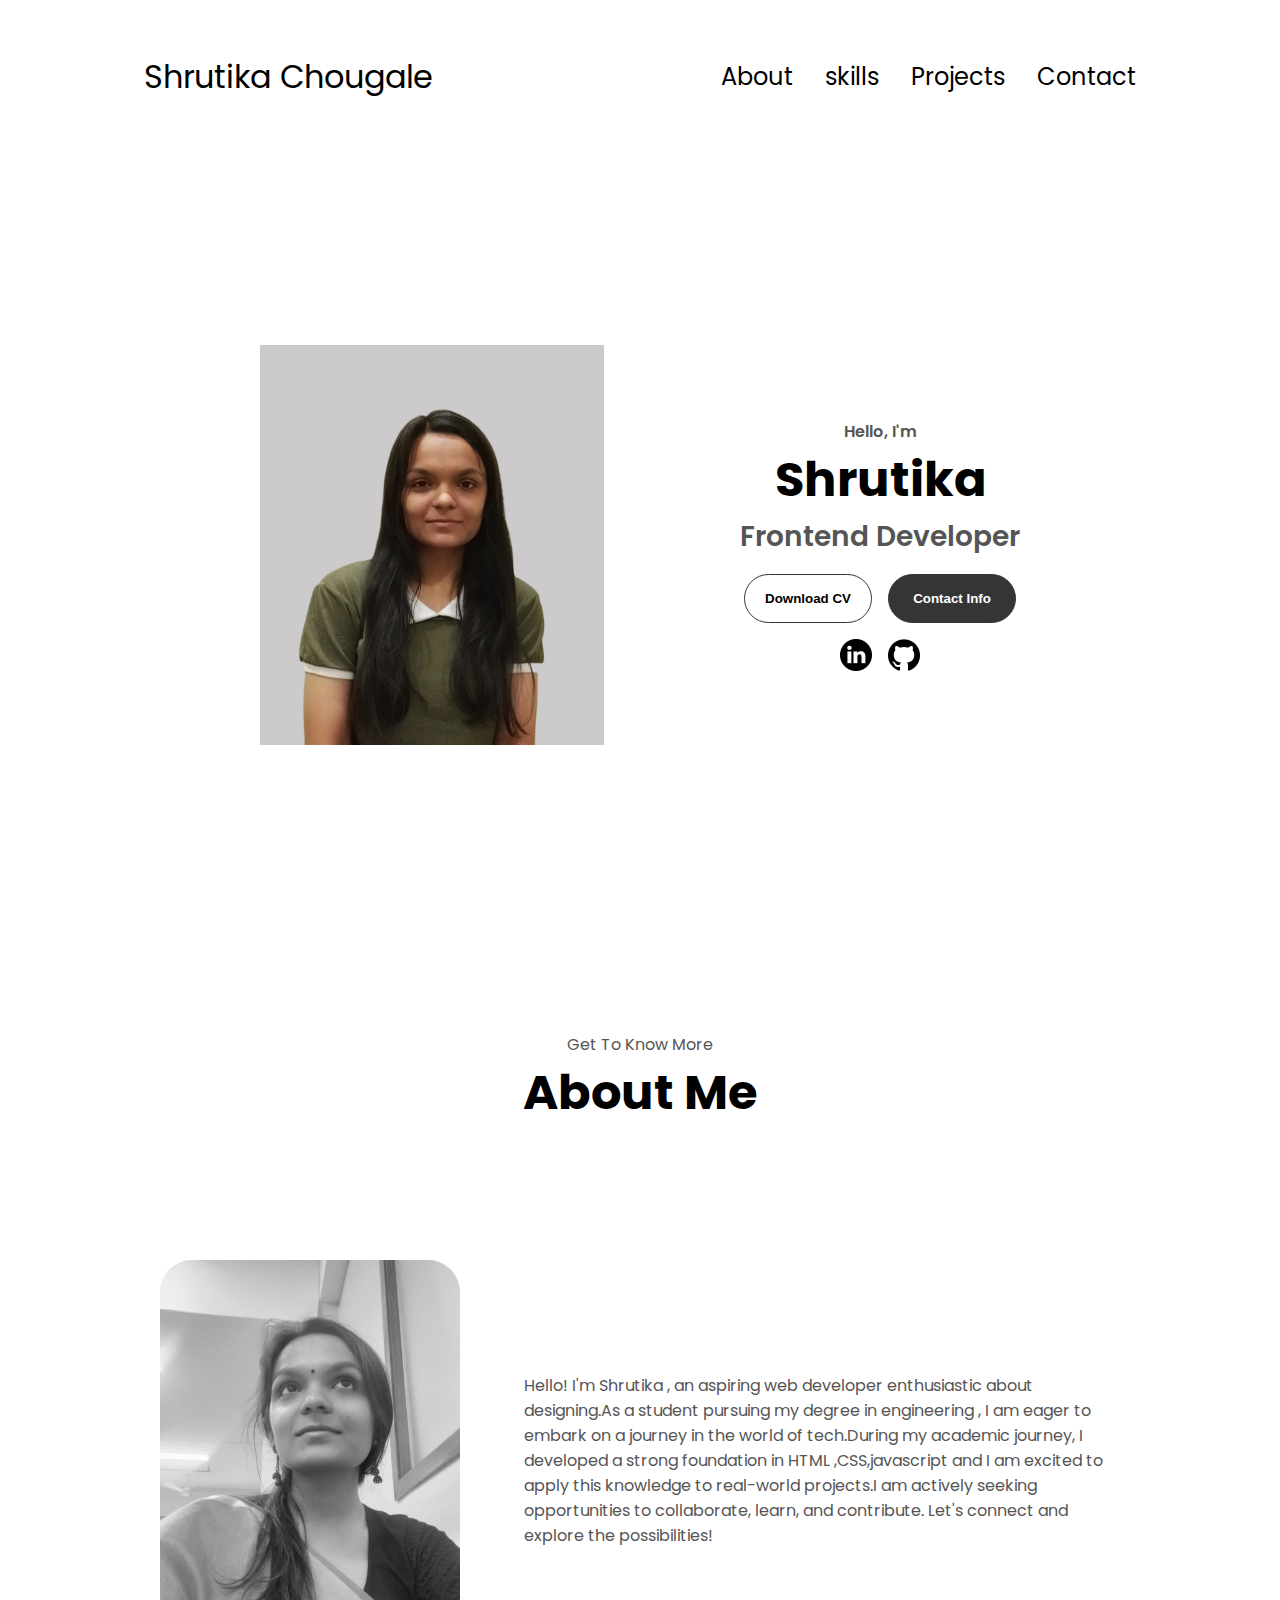
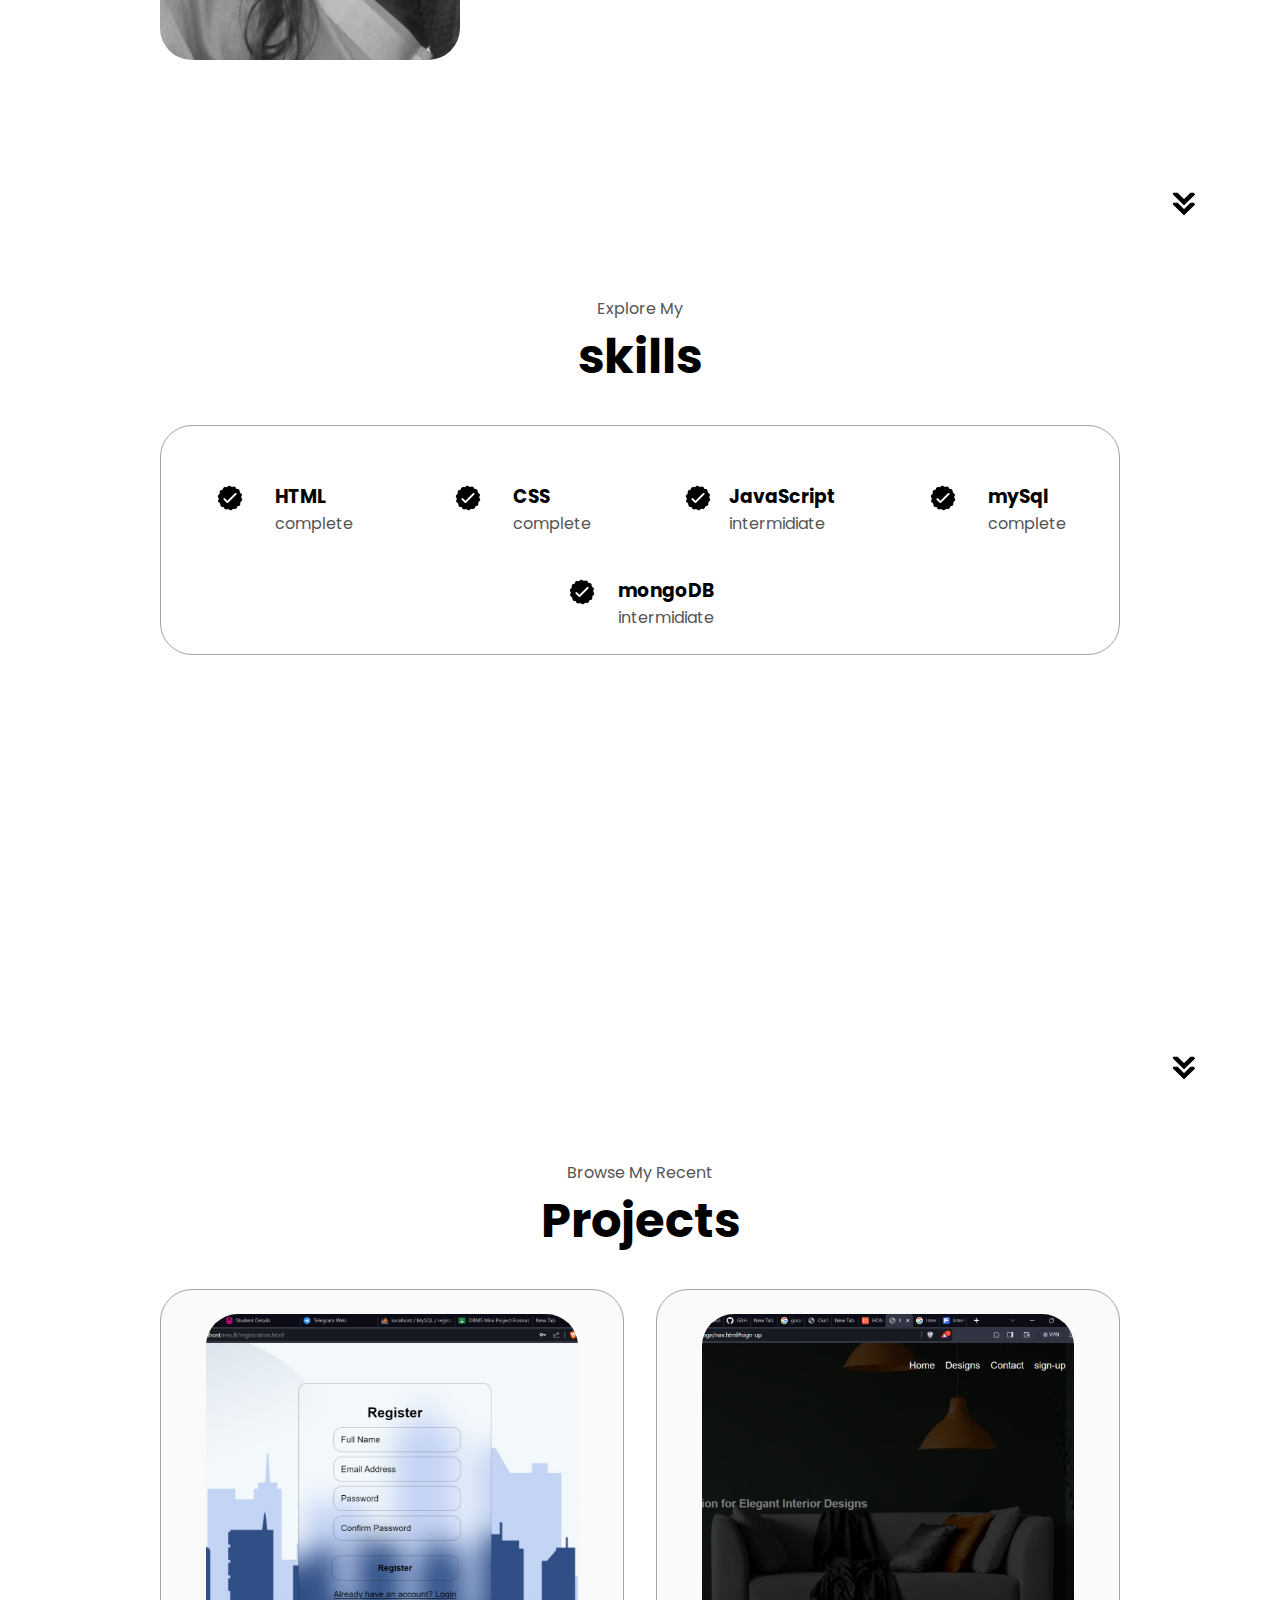
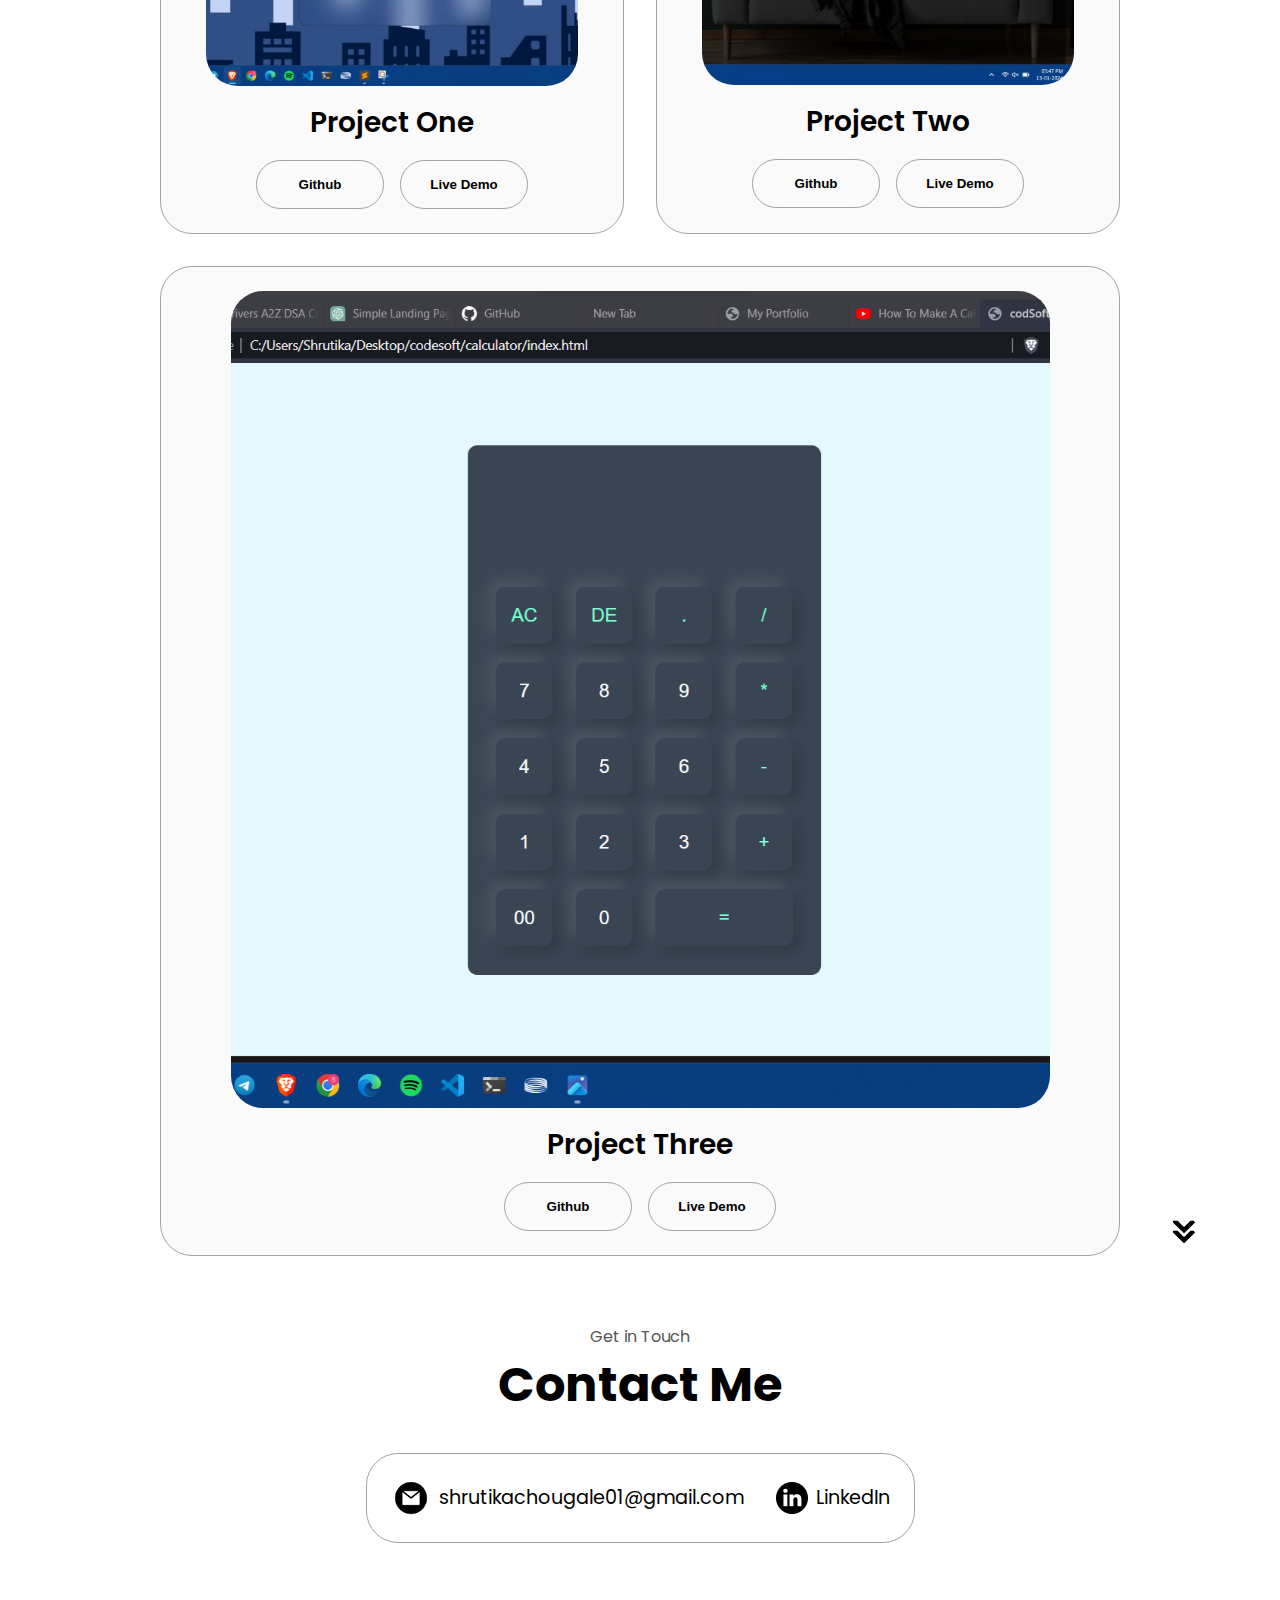
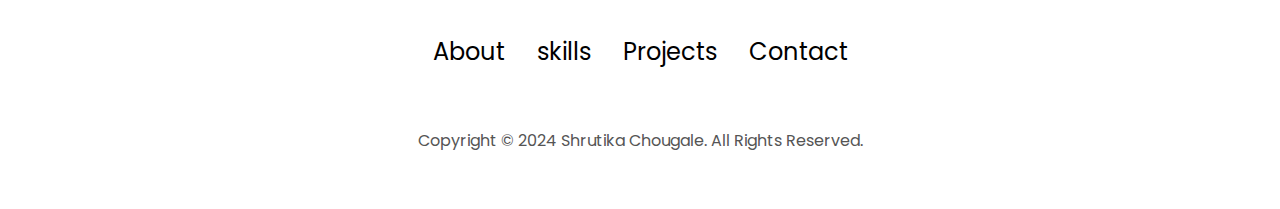
<file: task1/index.html>
<!DOCTYPE html>
<html lang="en">
  <head>
    <meta charset="UTF-8" />
    <meta http-equiv="X-UA-Compatible" content="IE=edge" />
    <meta name="viewport" content="width=device-width, initial-scale=1.0" />
    <title>My Portfolio</title>
    <link rel="stylesheet" href="style.css" />
    <link rel="stylesheet" href="mediaqueries.css" />
  </head>
  <body>
    <nav id="desktop-nav">
      <div class="logo">Shrutika Chougale</div>
      <div>
        <ul class="nav-links">
          <li><a href="#about">About</a></li>
          <li><a href="#skills">skills</a></li>
          <li><a href="#projects">Projects</a></li>
          <li><a href="#contact">Contact</a></li>
        </ul>
      </div>
    </nav>
    <nav id="hamburger-nav">
      <div class="logo">shrutika</div>
      <div class="hamburger-menu">
        <div class="hamburger-icon" onclick="toggleMenu()">
          <span></span>
          <span></span>
          <span></span>
        </div>
        <div class="menu-links">
          <li><a href="#about" onclick="toggleMenu()">About</a></li>
          <li><a href="#skills" onclick="toggleMenu()">skills</a></li>
          <li><a href="#projects" onclick="toggleMenu()">Projects</a></li>
          <li><a href="#contact" onclick="toggleMenu()">Contact</a></li>
        </div>
      </div>
    </nav>
    <section id="profile">
      <div class="section__pic-container">
        <img src="./assets/main-profile-pic.jpg" alt="shrutika profile picture" />
      </div>
      <div class="section__text">
        <p class="section__text__p1">Hello, I'm</p>
        <h1 class="title">Shrutika</h1>
        <p class="section__text__p2">Frontend Developer</p>
        <div class="btn-container">
          <button
            class="btn btn-color-2"
            onclick="window.open('./assets/resume-example.pdf')"
          >
            Download CV
          </button>
          <button class="btn btn-color-1" onclick="location.href='./#contact'">
            Contact Info
          </button>
        </div>
        <div id="socials-container">
          <img
            src="./assets/linkedin.png"
            alt="My LinkedIn profile"
            class="icon"
            onclick="location.href='https://linkedin.com/'"
          />
          <img
            src="./assets/github.png"
            alt="My Github profile"
            class="icon"
            onclick="location.href='https://github.com/'"
          />
        </div>
      </div>
    </section>
    <section id="about">
      <p class="section__text__p1">Get To Know More</p>
      <h1 class="title">About Me</h1>
      <div class="section-container">
        <div class="section__pic-container">
          <img
            src="./assets/about-picture.jpg"
            alt="Profile picture"
            class="about-pic"
          />
        </div>
        <div class="about-details-container">
         
          <div class="text-container">
            <p>
              Hello! I'm Shrutika , an aspiring web developer enthusiastic about designing.As a student pursuing my  degree in engineering , I am eager to embark on a journey in the world of tech.During my academic journey, I developed a strong foundation in HTML ,CSS,javascript and I am excited to apply this knowledge to real-world projects.I am actively seeking opportunities to collaborate, learn, and contribute. Let's connect and explore the possibilities!

            </p>
          </div>
        </div>
      </div>
      <img
        src="./assets/arrow.png"
        alt="Arrow icon"
        class="icon arrow"
        onclick="location.href='./#experience'"
      />
    </section>
    <section id="skills">
      <p class="section__text__p1">Explore My</p> 
      <h1 class="title">skills</h1>
      <div class="skills-details-container">
        <div class="about-containers">
          <div class="details-container">
            <h2 class="skills-sub-title"></h2>
            <div class="article-container">
              <article>
                <img
                  src="./assets/checkmark.png"
                  alt="Education icon"
                  class="icon"
                />
                <div>
                  <h3>HTML</h3>
                  <p>complete</p>
                </div>
              </article>
              <article>
                <img
                  src="./assets/checkmark.png"
                  alt="Education icon"
                  class="icon"
                />
                <div>
                  <h3>CSS</h3>
                  <p>complete</p>
                </div>
              </article>
              <article>
                <img
                  src="./assets/checkmark.png"
                  alt="Education icon"
                  class="icon"
                />
                <div>
                  <h3>JavaScript</h3>
                  <p>intermidiate</p>
                </div>
              </article>
              <article>
                <img
                  src="./assets/checkmark.png"
                  alt="Education icon"
                  class="icon"
                />
                <div>
                  <h3>mySql</h3>
                  <p>complete</p>
                </div>
              </article>
              <article>
                <img
                  src="./assets/checkmark.png"
                  alt="Education icon"
                  class="icon"
                />
                <div>
                  <h3>mongoDB</h3>
                  <p>intermidiate</p>
                </div>
              </article>
              
            </div>
          </div>
        </div>
      </div>
      <img
        src="./assets/arrow.png"
        alt="Arrow icon"
        class="icon arrow"
        onclick="location.href='./#projects'"
      />
    </section>
    <section id="projects">
      <p class="section__text__p1">Browse My Recent</p>
      <h1 class="title">Projects</h1>
      <div class="skills-details-container">
        <div class="about-containers">
          <div class="details-container color-container">
            <div class="article-container">
              <img
                src="./assets/project-1.png"
                alt="Project 1"
                class="project-img"
              />
            </div>
            <h2 class="skills-sub-title project-title">Project One</h2>
            <div class="btn-container">
              <button
                class="btn btn-color-2 project-btn"
                onclick="location.href='https://github.com/'"
              >
                Github
              </button>
              <button
                class="btn btn-color-2 project-btn"
                onclick="location.href='https://github.com/'"
              >
                Live Demo
              </button>
            </div>
          </div>
          <div class="details-container color-container">
            <div class="article-container">
              <img
                src="./assets/project-2.png"
                alt="Project 2"
                class="project-img"
              />
            </div>
            <h2 class="skills-sub-title project-title">Project Two</h2>
            <div class="btn-container">
              <button
                class="btn btn-color-2 project-btn"
                onclick="location.href='https://github.com/'"
              >
                Github
              </button>
              <button
                class="btn btn-color-2 project-btn"
                onclick="location.href='https://github.com/'"
              >
                Live Demo
              </button>
            </div>
          </div>
          <div class="details-container color-container">
            <div class="article-container">
              <img
                src="./assets/project-3.png"
                alt="Project 3"
                class="project-img"
              />
            </div>
            <h2 class="skills-sub-title project-title">Project Three</h2>
            <div class="btn-container">
              <button
                class="btn btn-color-2 project-btn"
                onclick="location.href='https://github.com/'"
              >
                Github
              </button>
              <button
                class="btn btn-color-2 project-btn"
                onclick="location.href='https://github.com/'"
              >
                Live Demo
              </button>
            </div>
          </div>
        </div>
      </div>
      <img
        src="./assets/arrow.png"
        alt="Arrow icon"
        class="icon arrow"
        onclick="location.href='./#contact'"
      />
    </section>
    <section id="contact">
      <p class="section__text__p1">Get in Touch</p>
      <h1 class="title">Contact Me</h1>
      <div class="contact-info-upper-container">
        <div class="contact-info-container">
          <img
            src="./assets/email.png"
            alt="Email icon"
            class="icon contact-icon email-icon"
          />
          <p><a href="mailto:examplemail@gmail.com">shrutikachougale01@gmail.com</a></p>
        </div>
        <div class="contact-info-container">
          <img
            src="./assets/linkedin.png"
            alt="LinkedIn icon"
            class="icon contact-icon"
          />
          <p><a href="https://www.linkedin.com">LinkedIn</a></p>
        </div>
      </div>
    </section>
    <footer>
      <nav>
        <div class="nav-links-container">
          <ul class="nav-links">
            <li><a href="#about">About</a></li>
            <li><a href="#skills">skills</a></li>
            <li><a href="#projects">Projects</a></li>
            <li><a href="#contact">Contact</a></li>
          </ul>
        </div>
      </nav>
      <p>Copyright &#169; 2024 Shrutika Chougale. All Rights Reserved.</p>
    </footer>
    <script src="script.js"></script>
  </body>
</html>
</file>
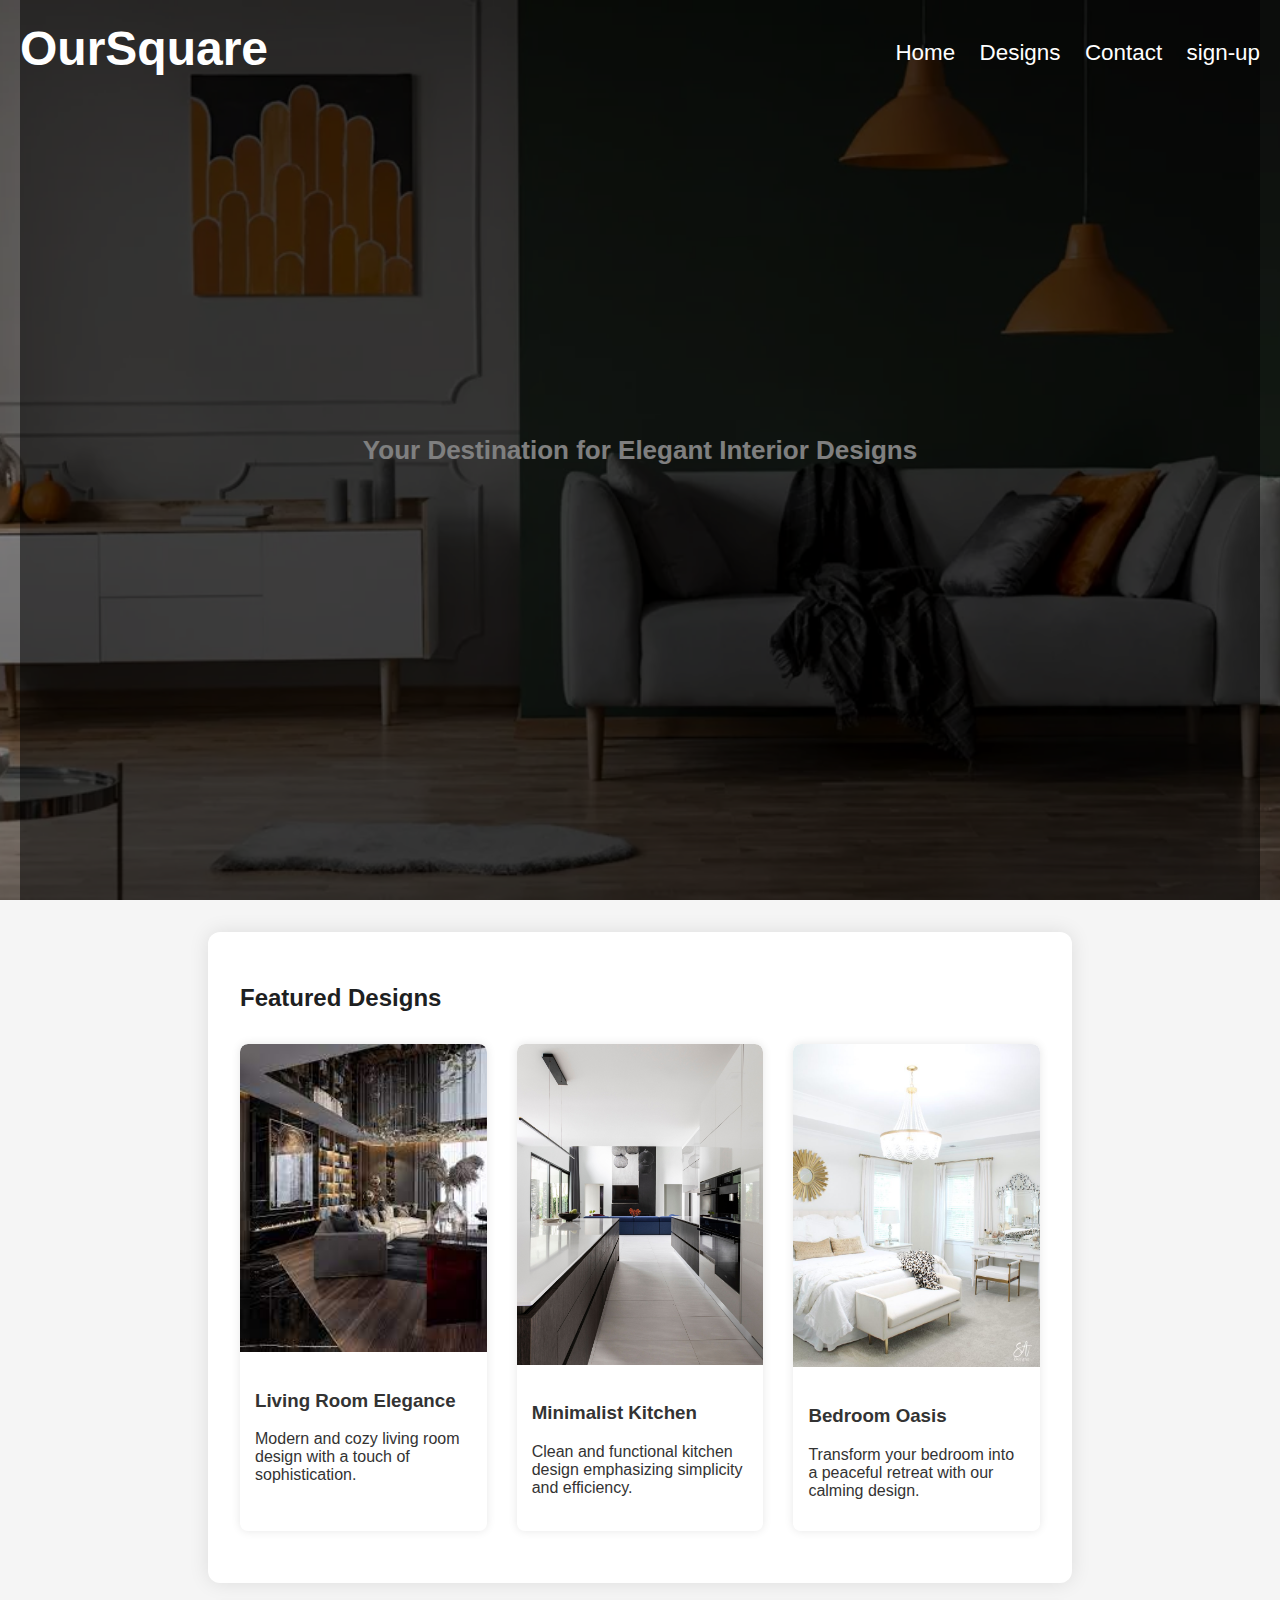
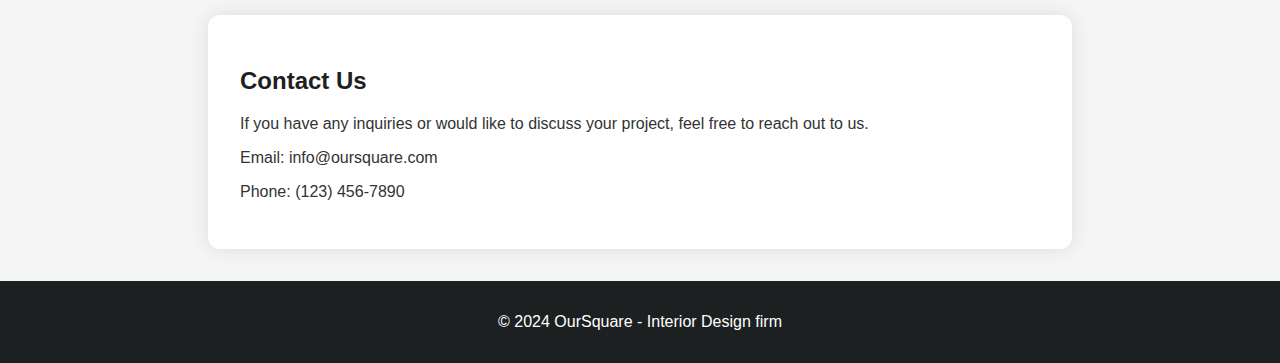
<file: task2/index.html>
<!DOCTYPE html>
<html lang="en">

<head>
    <meta charset="UTF-8">
    <meta name="viewport" content="width=device-width, initial-scale=1.0">
    <title>OurSquare</title>
    <style>
        body {
            font-family: 'poppins', sans-serif;
            margin: 0;
            padding: 0;
            box-sizing: border-box;
            background-color: #f5f5f5;
            color: #333;
        }

        header {
            background-image: url('background.webp');
            background-size: cover;
            background-position: center;
            height: 100vh;
            display: flex;
            align-items: center;
            justify-content: space-between;
            padding: 0 20px;
            color: #fff;
            position: relative;
        }

        header::before {
            content: '';
            position: absolute;
            top: 0;
            left: 0;
            width: 100%;
            height: 100%;
            background: rgba(0, 0, 0, 0.5);
        }

        .branding {
            text-align: left;
            position: absolute;
            left: 20px;
            top: 20px;
        }
        .over{
            width: 100%;
            height: 100%;
            font-size: 26px;
            color: white;
            display: flex;
            justify-content: center;
            flex-direction: column;
            align-items: center;
            background-color: rgba(0, 0, 0, 0.5);
        }
        h1 {
            font-size: 3em;
            margin-top: 1px;
            text-align: left;
        }

        nav {
            text-align: right;
            position: absolute;
            top: 40px;
            right: 20px;
        }

        nav a {
            font-size: 1.4em;
            color: #fff;
            text-decoration: none;
            margin-left: 20px;
        }

        section {
            max-width: 800px;
            margin: 2em auto;
            padding: 2em;
            background-color: #ffffff;
            border-radius: 12px;
            box-shadow: 0 0 20px rgba(0, 0, 0, 0.1);
            position: relative;
            z-index: 1;
        }

        h2 {
            color: #1d2021;
        }

        .design-showcase {
            display: flex;
            justify-content: space-between;
            flex-wrap: wrap;
            margin-top: 2em;
        }

        .design {
            flex: 0 0 calc(33.33% - 20px);
            margin-bottom: 20px;
            overflow: hidden;
            border-radius: 8px;
            box-shadow: 0 0 10px rgba(0, 0, 0, 0.1);
        }

        .design img {
            width: 100%;
            height: auto;
            border-radius: 8px 8px 0 0;
        }

        .design-info {
            padding: 15px;
            background-color: #fff;
            border-radius: 0 0 8px 8px;
        }

        footer {
            text-align: center;
            margin-top: 2em;
            padding: 1em 0;
            background-color: #1d2021;
            color: #fff;
        }
    </style>
</head>

<body>
    <header>
        <div class="branding">
            <h1>OurSquare</h1>
        </div>
        <div class="over">
            <h4>Your Destination for Elegant Interior Designs</h4>
        </div>
        <nav>
            <a href="#home">Home</a>
            <a href="#designs">Designs</a>
            <a href="#contact">Contact</a>
            <a href="#sign-up">sign-up</a>
        </nav>
    </header>
   

    <section id="designs">
        <h2>Featured Designs</h2>

        <div class="design-showcase">
            <div class="design">
                <img src="living.jpeg" alt="Design 1">
                <div class="design-info">
                    <h3>Living Room Elegance</h3>
                    <p>Modern and cozy living room design with a touch of sophistication.</p>
                </div>
            </div>
            <div class="design">
                <img src="kitchen.jpeg" alt="Design 2">
                <div class="design-info">
                    <h3>Minimalist Kitchen</h3>
                    <p>Clean and functional kitchen design emphasizing simplicity and efficiency.</p>
                </div>
            </div>
            <div class="design">
                <img src="bedroom.jpeg" alt="Design 3">
                <div class="design-info">
                    <h3>Bedroom Oasis</h3>
                    <p>Transform your bedroom into a peaceful retreat with our calming design.</p>
                </div>
            </div>
        </div>
    </section>

    <section id="contact">
        <h2>Contact Us</h2>
        <p>If you have any inquiries or would like to discuss your project, feel free to reach out to us.</p>
        <p>Email: info@oursquare.com</p>
        <p>Phone: (123) 456-7890</p>
    </section>

    <footer>
        <p>&copy; 2024 OurSquare - Interior Design firm</p>
    </footer>
</body>

</html>
</file>
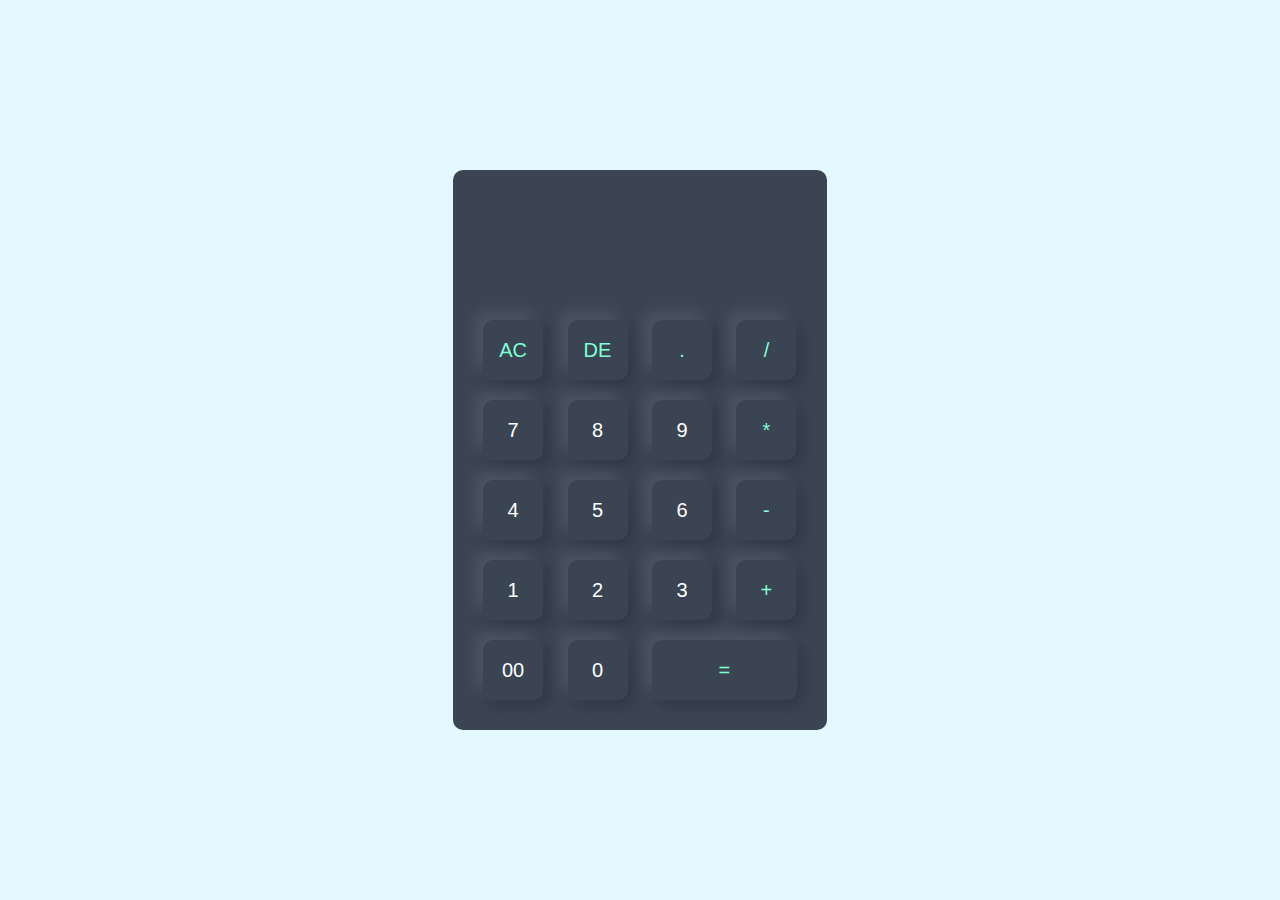
<file: task3/index.html>
<!DOCTYPE html>
<html lang="en">
<head>
    <meta charset="UTF-8">
    <meta name="viewport" content="width=device-width, initial-scale=1.0">
    <title>codSoft calculator</title>
    <link rel="stylesheet" href="style.css">
</head>
<body>
    <div class="container">
        <div class="calculator">
            <form>
                <div class="display">
                    <input type="text" name="display">
                </div>
                <div>
                    <input type="button" value="AC" onclick="display.value = '' " class="first">
                    <input type="button" value="DE" onclick="display.value = display.value.toString().slice(0,-1)" class="first">
                    <input type="button" value="." onclick="display.value += '.' " class="first">
                    <input type="button" value="/" onclick="display.value += '/' " class="first">
                </div>
                <div>
                    <input type="button" value="7" onclick="display.value += '7' ">
                    <input type="button" value="8" onclick="display.value += '8' ">
                    <input type="button" value="9" onclick="display.value += '9' ">
                    <input type="button" value="*" onclick="display.value += '*' " class="first">
                </div>
                <div>
                    <input type="button" value="4" onclick="display.value += '4' ">
                    <input type="button" value="5" onclick="display.value += '5' ">
                    <input type="button" value="6" onclick="display.value += '6' ">
                    <input type="button" value="-" onclick="display.value += '-' " class="first">
                </div>
                <div>
                    <input type="button" value="1" onclick="display.value += '1' ">
                    <input type="button" value="2" onclick="display.value += '2' ">
                    <input type="button" value="3" onclick="display.value += '3' ">
                    <input type="button" value="+" onclick="display.value += '+' " class="first">
                </div>
                <div>
                    <input type="button" value="00" onclick="display.value += '00' ">
                    <input type="button" value="0" onclick="display.value += '0' ">
                    <input type="button" value="=" onclick="display.value = eval(display.value)" class="equal first">
                </div>
            </form>
        </div>
    </div>
    


</body>
</html>
</file>
<file: task1/style.css>
/* GENERAL */

@import url("https://fonts.googleapis.com/css2?family=Poppins:wght@300;400;500;600&display=swap");

* {
  margin: 0;
  padding: 0;
}

body {
  font-family: "Poppins", sans-serif;
}

html {
  scroll-behavior: smooth;
}

p {
  color: rgb(85, 85, 85);
}

/* TRANSITION */

a,
.btn {
  transition: all 300ms ease;
}

/* DESKTOP NAV */

nav,
.nav-links {
  display: flex;
}

nav {
  justify-content: space-around;
  align-items: center;
  height: 17vh;
}

.nav-links {
  gap: 2rem;
  list-style: none;
  font-size: 1.5rem;
}

a {
  color: black;
  text-decoration: none;
  text-decoration-color: white;
}

a:hover {
  color: grey;
  text-decoration: underline;
  text-underline-offset: 1rem;
  text-decoration-color: rgb(181, 181, 181);
}

.logo {
  font-size: 2rem;
}

.logo:hover {
  cursor: default;
}

/* HAMBURGER MENU */

#hamburger-nav {
  display: none;
}

.hamburger-menu {
  position: relative;
  display: inline-block;
}

.hamburger-icon {
  display: flex;
  flex-direction: column;
  justify-content: space-between;
  height: 24px;
  width: 30px;
  cursor: pointer;
}

.hamburger-icon span {
  width: 100%;
  height: 2px;
  background-color: black;
  transition: all 0.3 ease-in-out;
}

.menu-links {
  position: absolute;
  top: 100%;
  right: 0;
  background-color: white;
  width: fit-content;
  max-height: 0;
  overflow: hidden;
  transition: all 0.3 ease-in-out;
}

.menu-links a {
  display: block;
  padding: 10px;
  text-align: center;
  font-size: 1.5rem;
  color: black;
  text-decoration: none;
  transition: all 0.3 ease-in-out;
}

.menu-links li {
  list-style: none;
}

.menu-links.open {
  max-height: 300px;
}

.hamburger-icon.open span:first-child {
  transform: rotate(45deg) translate(10px, 5px);
}

.hamburger-icon.open span:nth-child(2) {
  opacity: 0;
}

.hamburger-icon.open span:last-child {
  transform: rotate(-45deg) translate(10px, -5px);
}

.hamburger-icon span:first-child {
  transform: none;
}

.hamburger-icon span:first-child {
  opacity: 1;
}

.hamburger-icon span:first-child {
  transform: none;
}

/* SECTIONS */

section {
  padding-top: 4vh;
  height: 96vh;
  margin: 0 10rem;
  box-sizing: border-box;
  min-height: fit-content;
}

.section-container {
  display: flex;
}

/* PROFILE SECTION */

#profile {
  display: flex;
  justify-content: center;
  gap: 5rem;
  height: 80vh;
}

.section__pic-container {
  display: flex;
  height: 400px;
  width: 400px;
  margin: auto 0;
}

.section__text {
  align-self: center;
  text-align: center;
}

.section__text p {
  font-weight: 600;
}

.section__text__p1 {
  text-align: center;
}

.section__text__p2 {
  font-size: 1.75rem;
  margin-bottom: 1rem;
}

.title {
  font-size: 3rem;
  text-align: center;
}

#socials-container {
  display: flex;
  justify-content: center;
  margin-top: 1rem;
  gap: 1rem;
}

/* ICONS */

.icon {
  cursor: pointer;
  height: 2rem;
}

/* BUTTONS */

.btn-container {
  display: flex;
  justify-content: center;
  gap: 1rem;
}

.btn {
  font-weight: 600;
  transition: all 300ms ease;
  padding: 1rem;
  width: 8rem;
  border-radius: 2rem;
}

.btn-color-1,
.btn-color-2 {
  border: rgb(53, 53, 53) 0.1rem solid;
}

.btn-color-1:hover,
.btn-color-2:hover {
  cursor: pointer;
}

.btn-color-1,
.btn-color-2:hover {
  background: rgb(53, 53, 53);
  color: white;
}

.btn-color-1:hover {
  background: rgb(0, 0, 0);
}

.btn-color-2 {
  background: none;
}

.btn-color-2:hover {
  border: rgb(255, 255, 255) 0.1rem solid;
}

.btn-container {
  gap: 1rem;
}

/* ABOUT SECTION */

#about {
  position: relative;
}

.about-containers {
  gap: 2rem;
  margin-bottom: 2rem;
  margin-top: 2rem;
}

.about-details-container {
  justify-content: center;
  flex-direction: column;
}

.about-containers,
.about-details-container {
  display: flex;
}

.about-pic {
  border-radius: 2rem;
}

.arrow {
  position: absolute;
  right: -5rem;
  bottom: 2.5rem;
}

.details-container {
  padding: 1.5rem;
  flex: 1;
  background: white;
  border-radius: 2rem;
  border: rgb(53, 53, 53) 0.1rem solid;
  border-color: rgb(163, 163, 163);
  text-align: center;
}

.section-container {
  gap: 4rem;
  height: 80%;
}

.section__pic-container {
  height: 400px;
  width: 400px;
  margin: auto 0;
}

/* SKILLS SECTION */

#skills {
  position: relative;
}

.skills-sub-title {
  color: rgb(85, 85, 85);
  font-weight: 600;
  font-size: 1.75rem;
  margin-bottom: 2rem;
}

.skills-details-container {
  display: flex;
  justify-content: center;
  flex-direction: column;
}

.article-container {
  display: flex;
  text-align: initial;
  flex-wrap: wrap;
  flex-direction: row;
  gap: 2.5rem;
  justify-content: space-around;
}

article {
  display: flex;
  width: 10rem;
  justify-content: space-around;
  gap: 0.5rem;
}

article .icon {
  cursor: default;
}

/* PROJECTS SECTION */

#projects {
  position: relative;
}

.color-container {
  border-color: rgb(163, 163, 163);
  background: rgb(250, 250, 250);
}

.project-img {
  border-radius: 2rem;
  width: 90%;
  height: 90%;
}

.project-title {
  margin: 1rem;
  color: black;
}

.project-btn {
  color: black;
  border-color: rgb(163, 163, 163);
}

/* CONTACT */

#contact {
  display: flex;
  justify-content: center;
  flex-direction: column;
  height: 70vh;
}

.contact-info-upper-container {
  display: flex;
  justify-content: center;
  border-radius: 2rem;
  border: rgb(53, 53, 53) 0.1rem solid;
  border-color: rgb(163, 163, 163);
  background: (250, 250, 250);
  margin: 2rem auto;
  padding: 0.5rem;
}

.contact-info-container {
  display: flex;
  align-items: center;
  justify-content: center;
  gap: 0.5rem;
  margin: 1rem;
}

.contact-info-container p {
  font-size: larger;
}

.contact-icon {
  cursor: default;
}

.email-icon {
  height: 2.5rem;
}

/* FOOTER SECTION */

footer {
  height: 26vh;
  margin: 0 1rem;
}

footer p {
  text-align: center;
}
</file>
<file: task1/mediaqueries.css>
@media screen and (max-width: 1400px) {
  #profile {
    height: 83vh;
    margin-bottom: 6rem;
  }
  .about-containers {
    flex-wrap: wrap;
  }
  #contact,
  #projects {
    height: fit-content;
  }
}

@media screen and (max-width: 1200px) {
  #desktop-nav {
    display: none;
  }
  #hamburger-nav {
    display: flex;
  }
  #experience,
  .experience-details-container {
    margin-top: 2rem;
  }
  #profile,
  .section-container {
    display: block;
  }
  .arrow {
    display: none;
  }
  section,
  .section-container {
    height: fit-content;
  }
  section {
    margin: 0 5%;
  }
  .section__pic-container {
    width: 275px;
    height: 275px;
    margin: 0 auto 2rem;
  }
  .about-containers {
    margin-top: 0;
  }
}

@media screen and (max-width: 600px) {
  #contact,
  footer {
    height: 40vh;
  }
  #profile {
    height: 83vh;
    margin-bottom: 0;
  }
  article {
    font-size: 1rem;
  }
  footer nav {
    height: fit-content;
    margin-bottom: 2rem;
  }
  .about-containers,
  .contact-info-upper-container,
  .btn-container {
    flex-wrap: wrap;
  }
  .contact-info-container {
    margin: 0;
  }
  .contact-info-container p,
  .nav-links li a {
    font-size: 1rem;
  }
  .experience-sub-title {
    font-size: 1.25rem;
  }
  .logo {
    font-size: 1.5rem;
  }
  .nav-links {
    flex-direction: column;
    gap: 0.5rem;
    text-align: center;
  }
  .section__pic-container {
    width: auto;
    height: 46vw;
    justify-content: center;
  }
  .section__text__p2 {
    font-size: 1.25rem;
  }
  .title {
    font-size: 2rem;
  }
  .text-container {
    text-align: justify;
  }
}
</file>
<file: task3/style.css>
*{
    margin: 0;
    padding: 0;
    font-family: 'poppins ', sans-serif;
    box-sizing: border-box;
}

.container{
    width: 100%;
    height: 100vh;
    background: #e3f9ff;
    display: flex;
    align-items: center;
    justify-content: center;
}
.calculator{
    background: #3a4452;
    padding: 20px;
    border-radius: 10px;
}
.calculator form input{
    border: 0;
    outline: 0;
    width: 60px;
    height: 60px;
    border-radius: 10px;
    box-shadow: -8px -8px 15px rgba(255,255,255,0.1), 5px 5px 15px rgba(0,0,0,0.2);
    background: transparent;
    font-size: 20px;
    color: #fff;
    cursor: pointer;
    margin: 10px;
}

form .display{
    display: flex;
    justify-content: flex-end;
    margin: 20px 0;
}

form .display input{
    text-align: right;
    flex: 1;
    font-size: 45px;
    box-shadow: none;
}

form input.equal{
    width: 145px;
}

form input.first{
    color: aquamarine;
}
</file>
